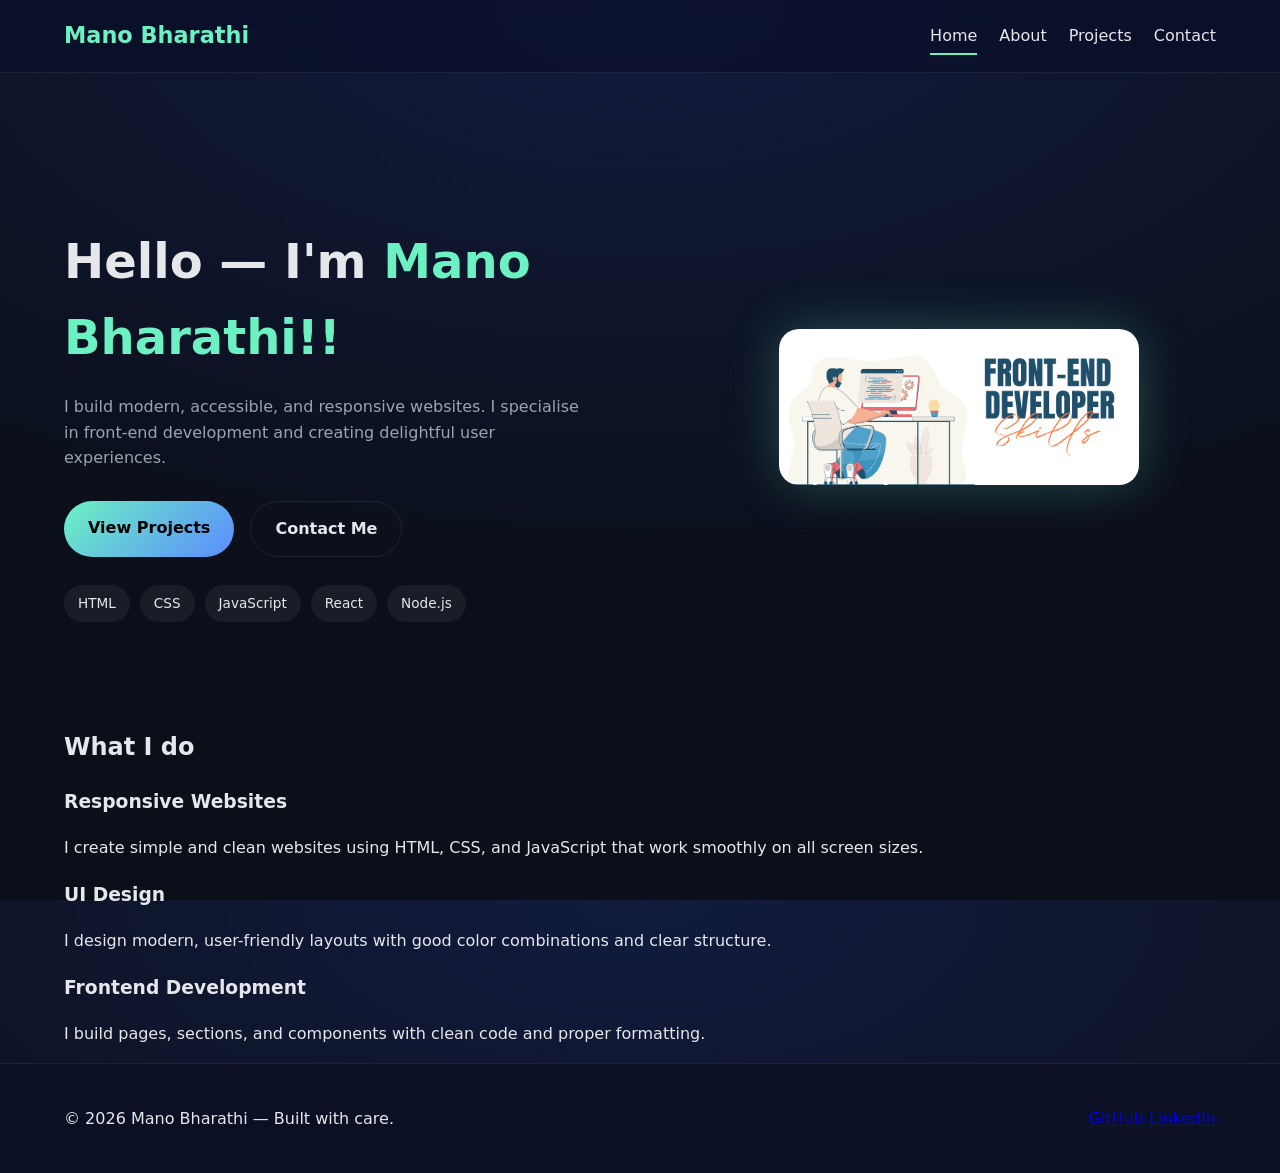
<file: index.html>
<!DOCTYPE html>
<html lang="en">
<head>
  <meta charset="utf-8" />
  <meta name="viewport" content="width=device-width,initial-scale=1" />
  <title>Home — Mano Bharathi!</title>
  <link rel="stylesheet" href="styles.css" />
</head>
<body>
  <header class="site-header">
    <div class="container header-inner">
      <a class="brand" href="index.html">Mano Bharathi</a>
      <nav class="nav" id="primary-nav">
        <a href="index.html" class="nav-link active">Home</a>
        <a href="about.html" class="nav-link">About</a>
        <a href="projects.html" class="nav-link">Projects</a>
        <a href="contact.html" class="nav-link">Contact</a>
      </nav>

      <button id="menu-toggle" class="menu-toggle" aria-label="Open menu">☰</button>
    </div>
  </header>

  <main>
    <section class="hero">
      <div class="container hero-grid">
        <div class="hero-left">
          <h1>Hello — I'm <span class="accent">Mano Bharathi!!</span></h1>
          <p class="lead">
            I build modern, accessible, and responsive websites. I specialise in
            front-end development and creating delightful user experiences.
          </p>

          <div class="hero-cta">
            <a href="projects.html" class="btn">View Projects</a>
            <a href="contact.html" class="btn btn-outline">Contact Me</a>
          </div>

          <ul class="skill-badges">
            <li>HTML</li>
            <li>CSS</li>
            <li>JavaScript</li>
            <li>React</li>
            <li>Node.js</li>
          </ul>
        </div>

        <div class="hero-right">
          <img src="assets\frontend.png" alt="Mano Bharathi" class="profile-img" />
        </div>
      </div>
    </section>

    <section class="quick-overview">
      <div class="container">
        <h2 class="section-title">What I do</h2>
        <div class="cards-grid">
          <article class="card">
            <h3>Responsive Websites</h3>
            <p>I create simple and clean websites using HTML, CSS, and JavaScript that work smoothly on all screen sizes.</p>
          </article>

          <article class="card">
            <h3>UI Design</h3>
            <p>I design modern, user-friendly layouts with good color combinations and clear structure.</p>
          </article>

          <article class="card">
            <h3>Frontend Development</h3>
            <p>I build pages, sections, and components with clean code and proper formatting.</p>
          </article>
        </div>
      </div>
    </section>
  </main>

  <footer class="site-footer">
    <div class="container footer-inner">
      <p>© <span id="year"></span> Mano Bharathi — Built with care.</p>
      <div class="socials">
        <a href="https://github.com/Manobharathi-M" aria-label="GitHub">GitHub</a>
        <a href="https://www.linkedin.com/in/mano-bharathi-m-cse-bab106294">LinkedIn</a>
      </div>
    </div>
  </footer>

  <script src="script.js"></script>
</body>
</html>
</file>
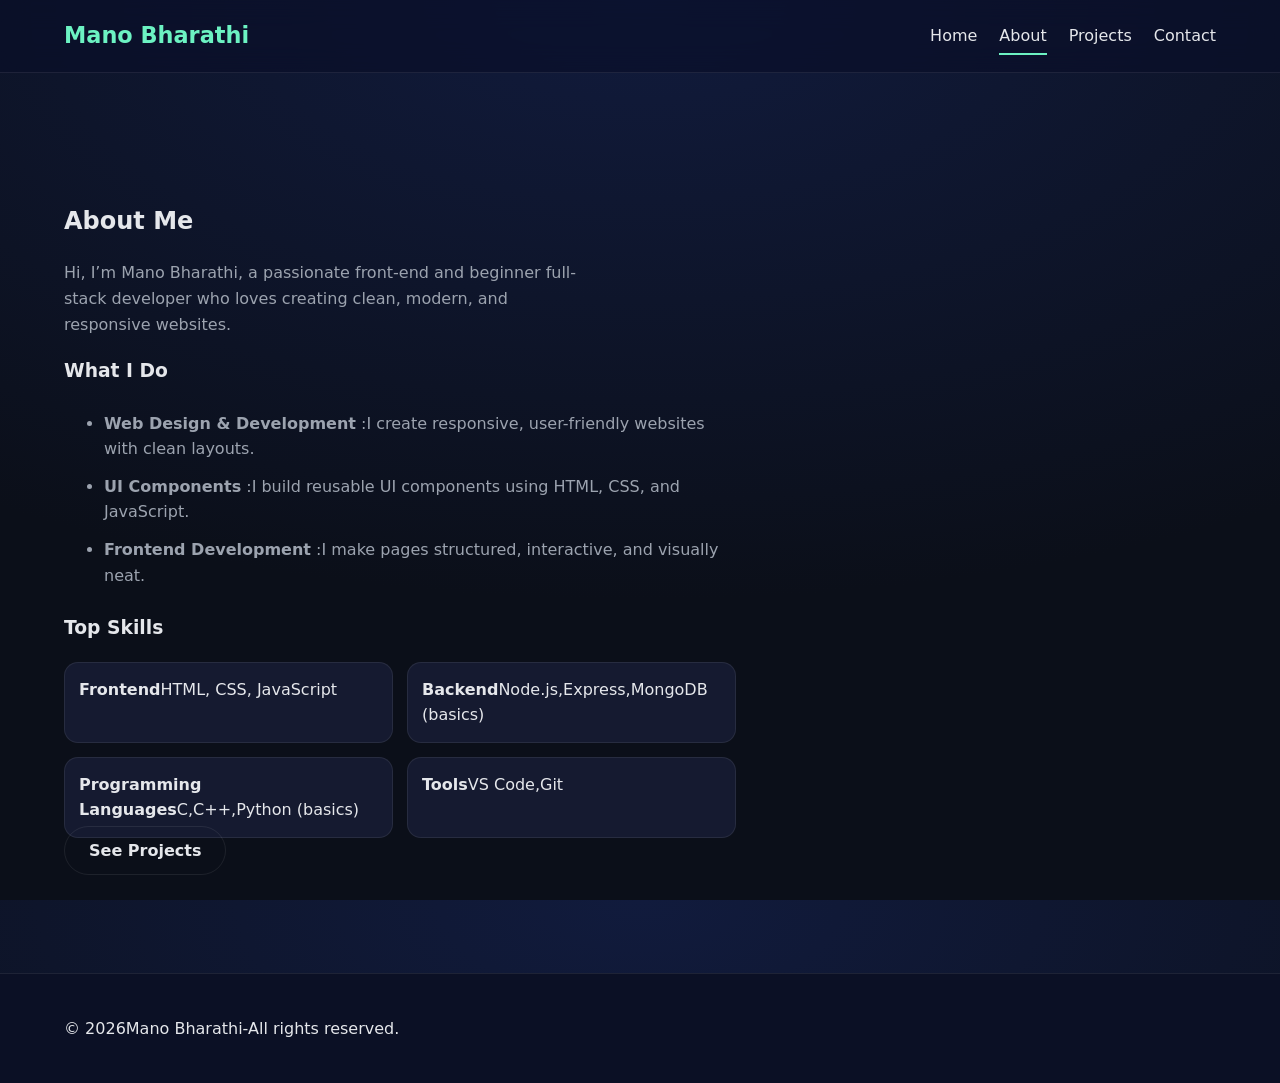
<file: about.html>
<!DOCTYPE html>
<html lang="en">
<head>
  <meta charset="utf-8" />
  <meta name="viewport" content="width=device-width,initial-scale=1" />
  <title>About — Mano Bharathi</title>
  <link rel="stylesheet" href="styles.css" />
</head>
<body>
  <header class="site-header">
    <div class="container header-inner">
      <a class="brand" href="index.html">Mano Bharathi</a>
      <nav class="nav" id="primary-nav">
        <a href="index.html" class="nav-link">Home</a>
        <a href="about.html" class="nav-link active">About</a>
        <a href="projects.html" class="nav-link">Projects</a>
        <a href="contact.html" class="nav-link">Contact</a>
      </nav>

      <button id="menu-toggle" class="menu-toggle" aria-label="Open menu">☰</button>
    </div>
  </header>

  <main>
    <section class="about-hero">
      <div class="container about-grid">

        <div class="about-info">
          <h1>About Me</h1>
          <p class="lead">
            Hi, I’m Mano Bharathi, a passionate front-end and beginner full-stack developer who loves creating clean, modern, and responsive websites.
          </p>

          <h3>What I Do</h3>
          <ul class="timeline">
            <li><strong>Web Design & Development</strong> :I create responsive, user-friendly websites with clean layouts.</li>
            <li><strong>UI Components</strong> :I build reusable UI components using HTML, CSS, and JavaScript.</li>
            <li><strong>Frontend Development</strong> :I make pages structured, interactive, and visually neat.</li>
          </ul>

          <h3>Top Skills</h3>
          <div class="skills-grid">
            <div class="skill"><strong>Frontend</strong><span>HTML, CSS, JavaScript</span></div>
            <div class="skill"><strong>Backend</strong><span>Node.js,Express,MongoDB (basics)</span></div>
            <div class="skill"><strong>Programming Languages</strong><span>C,C++,Python (basics)</span></div>
            <div class="skill"><strong>Tools</strong><span>VS Code,Git</span></div>
          </div>

          <div class="about-actions">
            <a href="projects.html" class="btn btn-outline">See Projects</a>
          </div>
        </div>
      </div>
    </section>
  </main>

  <footer class="site-footer">
    <div class="container footer-inner">
      <p>© <span id="year-about"></span>Mano Bharathi-All rights reserved.</p>
    </div>
  </footer>

  <script src="script.js"></script>
</body>
</html>
</file>
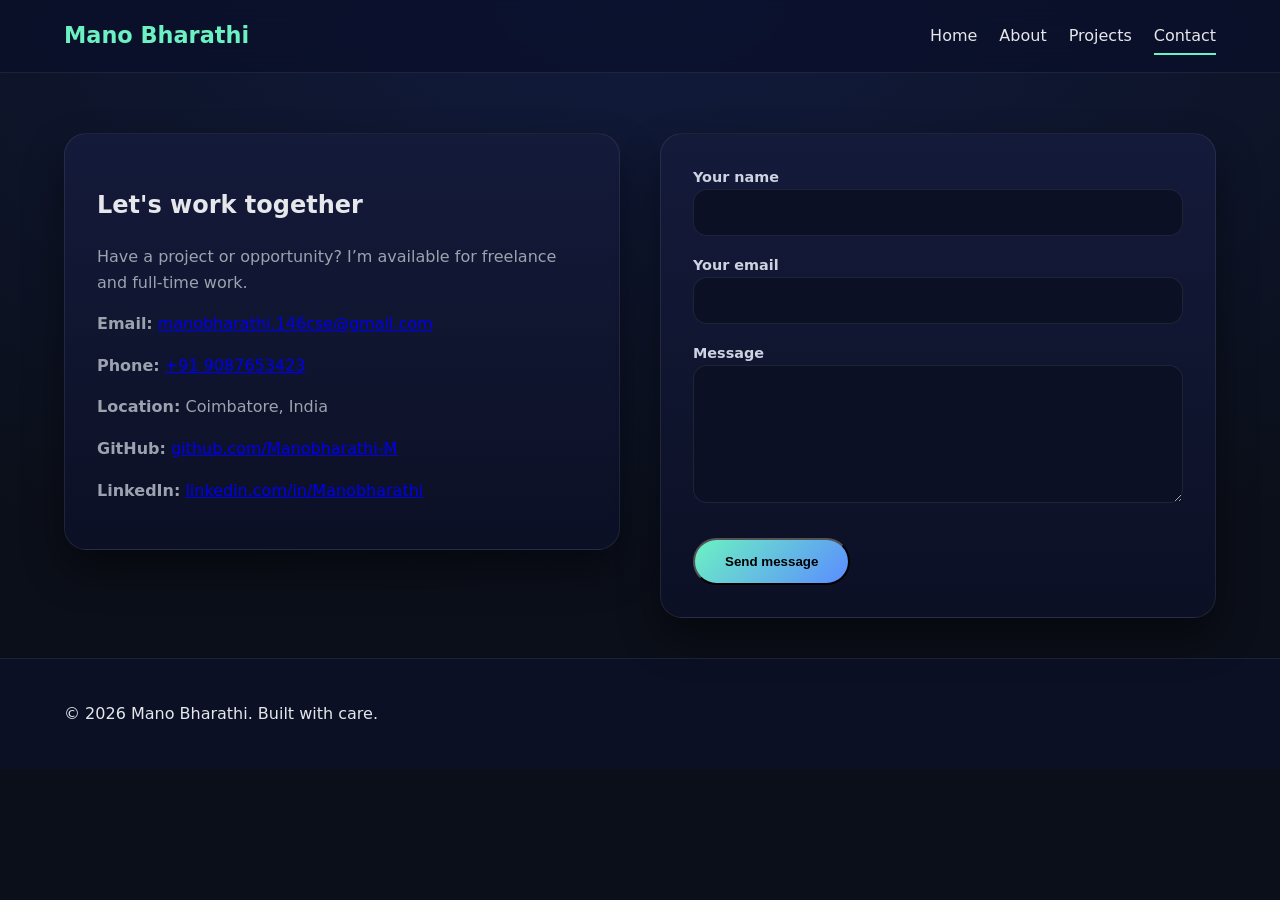
<file: contact.html>
<!DOCTYPE html>
<html lang="en">
<head>
  <meta charset="utf-8" />
  <meta name="viewport" content="width=device-width,initial-scale=1" />
  <title>Contact — Mano Bharathi</title>
  <link rel="stylesheet" href="styles.css" />
</head>
<body>
  <header class="site-header">
    <div class="container header-inner">
      <a class="brand" href="index.html">Mano Bharathi</a>
      <nav class="nav" id="primary-nav">
        <a href="index.html" class="nav-link">Home</a>
        <a href="about.html" class="nav-link">About</a>
        <a href="projects.html" class="nav-link">Projects</a>
        <a href="contact.html" class="nav-link active">Contact</a>
      </nav>

      <button id="menu-toggle" class="menu-toggle" aria-label="Open menu">☰</button>
    </div>
  </header>

  <main>
    <section class="contact-hero">
      <div class="container contact-grid">
        <div class="contact-card">
          <h1>Let's work together</h1>
          <p class="lead">Have a project or opportunity? I’m available for freelance and full-time work.</p>

          <div class="contact-details">
            <p><strong>Email:</strong> <a href="mailto:example@gmail.com">manobharathi.146cse@gmail.com</a></p>
            <p><strong>Phone:</strong> <a href="tel:+911234567890">+91 9087653423</a></p>
            <p><strong>Location:</strong> Coimbatore, India</p>
            <p><strong>GitHub:</strong> <a href="https://github.com/Manobharathi-M" target="_blank">github.com/Manobharathi-M</a></p>
            <p><strong>LinkedIn:</strong> <a href="https://www.linkedin.com/in/mano-bharathi-m-cse-bab106294" target="_blank">linkedin.com/in/Manobharathi</a></p>
          </div>
        </div>

      <form class="contact-form" id="contactForm">
  <label>
    Your name
    <input type="text" name="name" id="name" required />
  </label>

  <label>
    Your email
    <input type="email" name="email" id="email" required />
  </label>

  <label>
    Message
    <textarea name="message" id="message" rows="6" required></textarea>
  </label>

  <div class="form-actions">
    <button class="btn" type="submit">Send message</button>
  </div>

  <p id="successMsg" style="color:green; margin-top:10px; display:none;">
    ✔ Your message has been sent!
  </p>
</form>

<!-- Show saved messages -->
<div class="sent-messages" id="sentMessages"></div>

          </div>
        </form>
      </div>
    </section>
  </main>

  <footer class="site-footer">
    <div class="container footer-inner">
      <p>© <span id="year-contact"></span> Mano Bharathi. Built with care.</p>
    </div>
  </footer>

  <script src="script.js"></script>
</body>
</html>
</file>
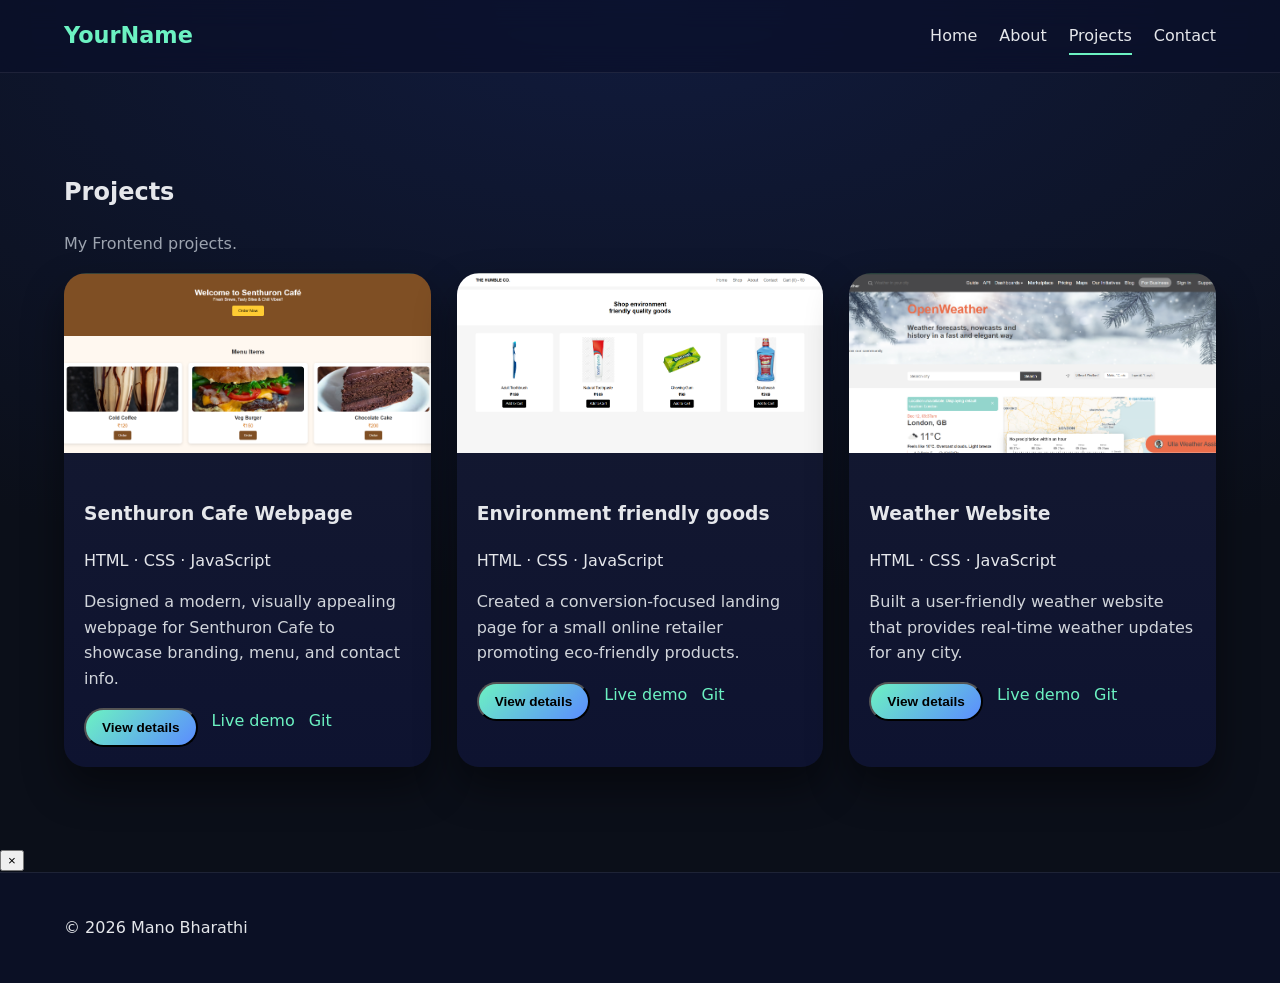
<file: projects.html>
<!DOCTYPE html>
<html lang="en">
<head>
  <meta charset="utf-8" />
  <meta name="viewport" content="width=device-width,initial-scale=1" />
  <title>Projects — Mano Bharathi</title>
  <link rel="stylesheet" href="styles.css" />
</head>
<body>
  <header class="site-header">
    <div class="container header-inner">
      <a class="brand" href="index.html">YourName</a>
      <nav class="nav" id="primary-nav">
        <a href="index.html" class="nav-link">Home</a>
        <a href="about.html" class="nav-link">About</a>
        <a href="projects.html" class="nav-link active">Projects</a>
        <a href="contact.html" class="nav-link">Contact</a>
      </nav>

      <button id="menu-toggle" class="menu-toggle" aria-label="Open menu">☰</button>
    </div>
  </header>

  <main>
    <section class="projects-hero">
      <div class="container">
        <h1>Projects</h1>
        <p class="lead">My Frontend projects.</p>

        <div class="projects-grid">
          <!-- Project Card 1 -->
          <article class="project-card" data-project="1">
            <img src="assets\outputp1.png" alt="Project 1 screenshot" />
            <div class="project-body">
              <h3>Senthuron Cafe Webpage</h3>
              <p class="muted">HTML · CSS · JavaScript</p>
              <p class="short">Designed a modern, visually appealing webpage for Senthuron Cafe to showcase branding, menu, and contact info.</p>
              <div class="card-actions">
                <button class="btn btn-small view-details" data-project="1">View details</button>
                <a class="link" href="https://manobharathi-m.github.io/Senthuron-cafe/" target="_blank">Live demo</a>
                <a class="link" href="https://github.com/Manobharathi-M/Senthuron-cafe" target="_blank">Git</a>
              </div>
            </div>
          </article>

          <!-- Project Card 2 -->
          <article class="project-card" data-project="2">
            <img src="assets\image.png" alt="Project 2 screenshot" />
            <div class="project-body">
              <h3>Environment friendly goods</h3>
              <p class="muted">HTML · CSS · JavaScript</p>
              <p class="short">Created a conversion-focused landing page for a small online retailer promoting eco-friendly products.</p>
              <div class="card-actions">
                <button class="btn btn-small view-details" data-project="2">View details</button>
                <a class="link" href="https://manobharathi-m.github.io/interntask1/" target="_blank">Live demo</a>
                <a class="link" href="https://github.com/Manobharathi-M/interntask1.git" target="_blank">Git</a>
              </div>
            </div>
          </article>

          <!-- Project Card 3 -->
          <article class="project-card" data-project="3">
            <img src="assets\output3.png" alt="Project 3 screenshot" />
            <div class="project-body">
              <h3>Weather Website</h3>
              <p class="muted">HTML · CSS · JavaScript</p>
              <p class="short">Built a user-friendly weather website that provides real-time weather updates for any city.</p>
              <div class="card-actions">
                <button class="btn btn-small view-details" data-project="3">View details</button>
                <a class="link" href="https://openweathermap.org/" target="_blank">Live demo</a>
                <a class="link" href="https://github.com/topics/weather-website" target="_blank">Git</a>
              </div>
            </div>
          </article>
        </div>
      </div>
    </section>
  </main>

  <!-- Modal (hidden by default) -->
  <div id="project-modal" class="modal" aria-hidden="true">
    <div class="modal-content">
      <button class="modal-close" id="modal-close" aria-label="Close">×</button>
      <div id="modal-body"><!-- Filled by JS --></div>
    </div>
  </div>

  <footer class="site-footer">
    <div class="container footer-inner">
      <p>© <span id="year-projects"></span> Mano Bharathi</p>
    </div>
  </footer>

  <script src="script.js"></script>
</body>
</html>
</file>
<file: styles.css>
/* ---------- Base (Patrix Inspired) ---------- */
:root{
  --bg:#0b0f19;
  --bg-soft:#11162a;
  --card:#151a30;
  --text:#e5e7eb;
  --muted:#9ca3af;
  --accent:#6cf2c2;
  --accent-2:#5b8cff;
  --radius:14px;
  --container:1200px;
  --shadow:0 20px 40px rgba(0,0,0,.45);
  --border:1px solid rgba(255,255,255,.08);
}

*{box-sizing:border-box}
html,body{height:100%}

body{
  margin:0;
  font-family:"Poppins", Inter, system-ui, sans-serif;
  background:radial-gradient(1200px 600px at top,#111b3d,var(--bg));
  color:var(--text);
  line-height:1.6;
}

.container{
  width:90%;
  max-width:var(--container);
  margin:0 auto;
}

/* ---------- Header ---------- */
.site-header{
  position:sticky;
  top:0;
  z-index:300;
  backdrop-filter:blur(14px);
  background:rgba(10,15,40,.65);
  border-bottom:var(--border);
}

.header-inner{
  display:flex;
  align-items:center;
  justify-content:space-between;
  padding:18px 0;
}

.brand{
  font-size:1.4rem;
  font-weight:700;
  color:var(--accent);
  text-decoration:none;
}

.nav{
  display:flex;
  gap:22px;
}

.nav-link{
  color:var(--text);
  text-decoration:none;
  font-weight:500;
  position:relative;
}

.nav-link::after{
  content:"";
  position:absolute;
  left:0;
  bottom:-6px;
  width:0;
  height:2px;
  background:var(--accent);
  transition:.3s;
}

.nav-link:hover::after,
.nav-link.active::after{
  width:100%;
}

.menu-toggle{
  display:none;
  background:none;
  border:0;
  font-size:1.4rem;
  color:var(--text);
}

/* ---------- Hero ---------- */
.hero{
  padding:110px 0 70px;
}

.hero-grid{
  display:grid;
  grid-template-columns:1.2fr .8fr;
  gap:60px;
  align-items:center;
}

.hero-left h1{
  font-size:3rem;
  margin-bottom:18px;
}

.lead{
  color:var(--muted);
  max-width:520px;
}

.accent{color:var(--accent)}

.profile-img{
  width:100%;
  max-width:360px;
  border-radius:20px;
  box-shadow:0 0 50px rgba(108,242,194,.25);
}

/* CTA */
.hero-cta{
  margin-top:30px;
  display:flex;
  gap:16px;
  flex-wrap:wrap;
}

.btn{
  background:linear-gradient(135deg,var(--accent),var(--accent-2));
  color:#000;
  padding:14px 24px;
  border-radius:999px;
  text-decoration:none;
  font-weight:700;
  transition:.3s;
}

.btn:hover{
  transform:translateY(-3px);
  box-shadow:0 10px 30px rgba(108,242,194,.4);
}

.btn-outline{
  background:transparent;
  color:var(--text);
  border:var(--border);
}

/* Skill badges */
.skill-badges{
  display:flex;
  gap:10px;
  margin-top:28px;
  flex-wrap:wrap;
  list-style:none;
  padding:0;
}

.skill-badges li{
  background:rgba(255,255,255,.06);
  padding:8px 14px;
  border-radius:999px;
  font-size:.85rem;
}

/* ---------- About ---------- */
.about-hero{
  min-height:100vh;
  display:flex;
  align-items:center;
}

.about-grid{
  display:grid;
  grid-template-columns:1fr 420px;
  gap:60px;
}

.about-photo img{
  width:100%;
  border-radius:22px;
  box-shadow:var(--shadow);
}

.timeline li{
  color:var(--muted);
  padding:6px 0;
}

.skills-grid{
  display:grid;
  grid-template-columns:repeat(2,1fr);
  gap:14px;
}

.skill{
  background:var(--card);
  padding:14px;
  border-radius:14px;
  border:var(--border);
}

/* ---------- Projects ---------- */
.projects-hero{
  padding:80px 0;
}

.projects-grid{
  display:grid;
  grid-template-columns:repeat(3,1fr);
  gap:26px;
}

.project-card{
  background:linear-gradient(180deg,var(--card),#0e1330);
  border-radius:22px;
  overflow:hidden;
  box-shadow:var(--shadow);
  transition:.35s;
}

.project-card:hover{
  transform:translateY(-10px);
}

.project-card img{
  width:100%;
  height:180px;
  object-fit:cover;
}

.project-body{
  padding:20px;
}

.short{
  color:#d1d5db;
}

.card-actions{
  display:flex;
  gap:14px;
}

.btn-small{
  padding:10px 16px;
  font-size:.85rem;
}

.link{
  color:var(--accent);
  text-decoration:none;
}

/* ---------- Contact (Neat & Ordered) ---------- */
.contact-grid{
  display:grid;
  grid-template-columns:1fr 1fr;
  gap:40px;
  margin-top:60px;
  align-items:flex-start;
}

.contact-card{
  background:linear-gradient(180deg,#141a3a,#0c1025);
  padding:32px;
  border-radius:22px;
  border:var(--border);
  box-shadow:var(--shadow);
}

.contact-card h3{
  color:var(--accent);
  margin-top:0;
}

.contact-card p{
  color:var(--muted);
  margin-bottom:14px;
}

.contact-form{
  background:linear-gradient(180deg,#141a3a,#0c1025);
  padding:32px;
  border-radius:22px;
  border:var(--border);
  box-shadow:var(--shadow);
  display:flex;
  flex-direction:column;
  gap:18px;
}

.contact-form label{
  font-size:.9rem;
  font-weight:600;
  color:#cfd2e1;
}

.contact-form input,
.contact-form textarea{
  width:100%;
  background:#0b1025;
  border:1px solid rgba(255,255,255,.08);
  color:var(--text);
  padding:14px 16px;
  border-radius:14px;
  font-size:.95rem;
  outline:none;
}

.contact-form textarea{
  min-height:130px;
}

.contact-form input:focus,
.contact-form textarea:focus{
  border-color:var(--accent);
  box-shadow:0 0 0 2px rgba(108,242,194,.18);
}

.form-actions{
  margin-top:10px;
}

.form-actions .btn{
  padding:14px 30px;
}

/* ---------- Footer ---------- */
.site-footer{
  padding:26px 0;
  border-top:var(--border);
  background:#0b1025;
}

.footer-inner{
  display:flex;
  justify-content:space-between;
  align-items:center;
}

/* ---------- Responsive ---------- */
@media(max-width:980px){
  .hero-grid,
  .about-grid,
  .contact-grid{
    grid-template-columns:1fr;
  }
  .projects-grid{
    grid-template-columns:repeat(2,1fr);
  }
}

@media(max-width:700px){
  .nav{display:none}
  .menu-toggle{display:block}
  .projects-grid{grid-template-columns:1fr}
  .footer-inner{
    flex-direction:column;
    gap:10px;
  }
}
</file>
